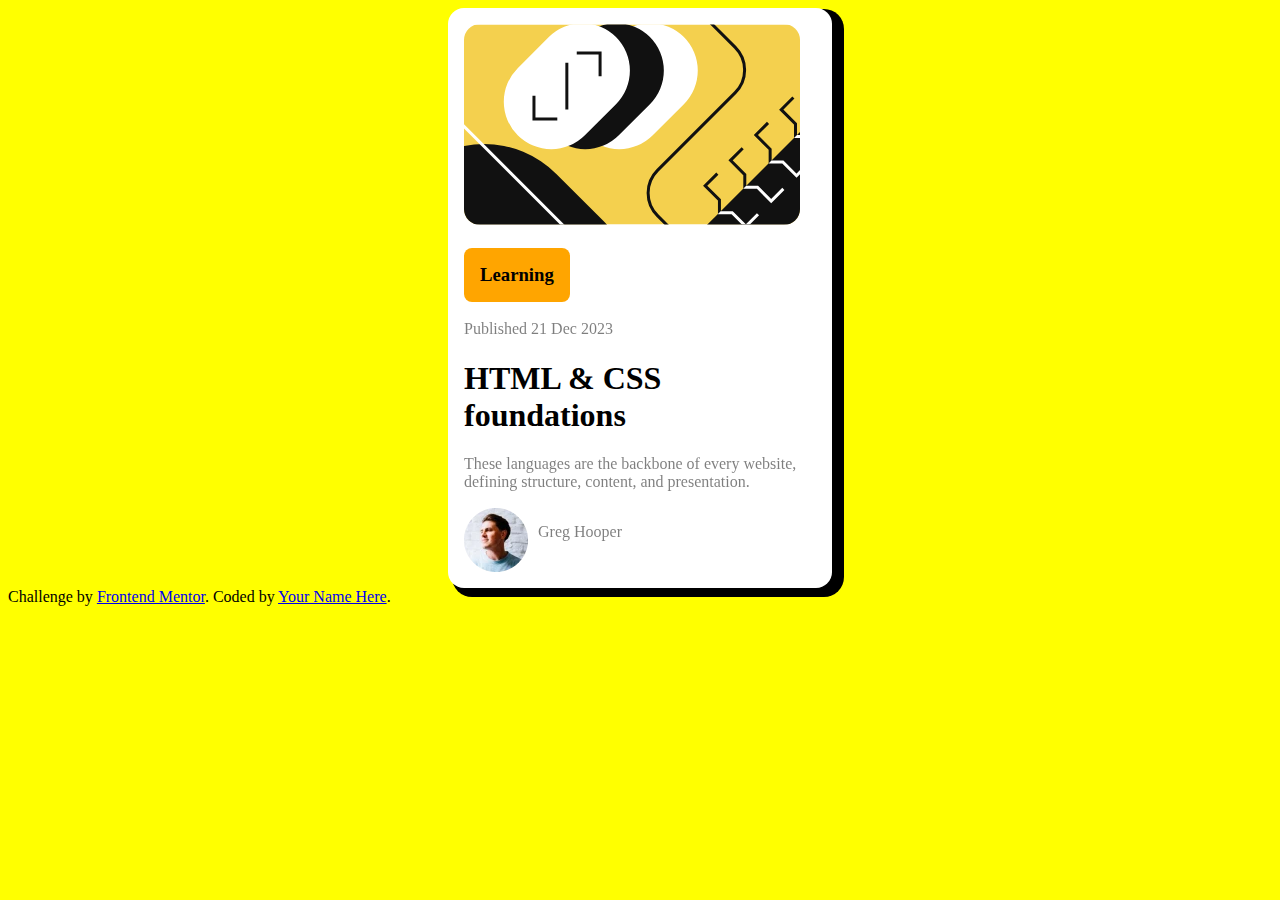
<file: blog-preview-card-main/index.html>
<!DOCTYPE html>
<html lang="en">
<head>
  <meta charset="UTF-8">
  <meta name="viewport" content="width=device-width, initial-scale=1.0"> <!-- displays site properly based on user's device -->

  <link rel="icon" type="image/png" sizes="32x32" href="./assets/images/favicon-32x32.png">
  
  <title>Frontend Mentor | Blog preview card</title>

 <link rel="stylesheet" href="./style/style.css">
</head>
<body>

  <div class="container">
    <header class="main-header">

      <img src="./assets/images/illustration-article.svg" alt="img-hero">
        <h3 class="sub-title">Learning</h3>
        <p class="des-title">Published 21 Dec 2023</p>

        <h1>HTML & CSS foundations</h1>
        <p class="des-title">
          These languages are the backbone of every website, defining structure, content, and presentation.
         
        </p>

        <div class="footer">
          <img src="./assets/images/image-avatar.webp" alt="img-hero">
          <p class="hero-name"> Greg Hooper</p>
        </div>

    </header>
  </div>
  
  <div class="attribution">
    Challenge by <a href="https://www.frontendmentor.io?ref=challenge" target="_blank">Frontend Mentor</a>. 
    Coded by <a href="#">Your Name Here</a>.
  </div>
</body>
</html>
</file>
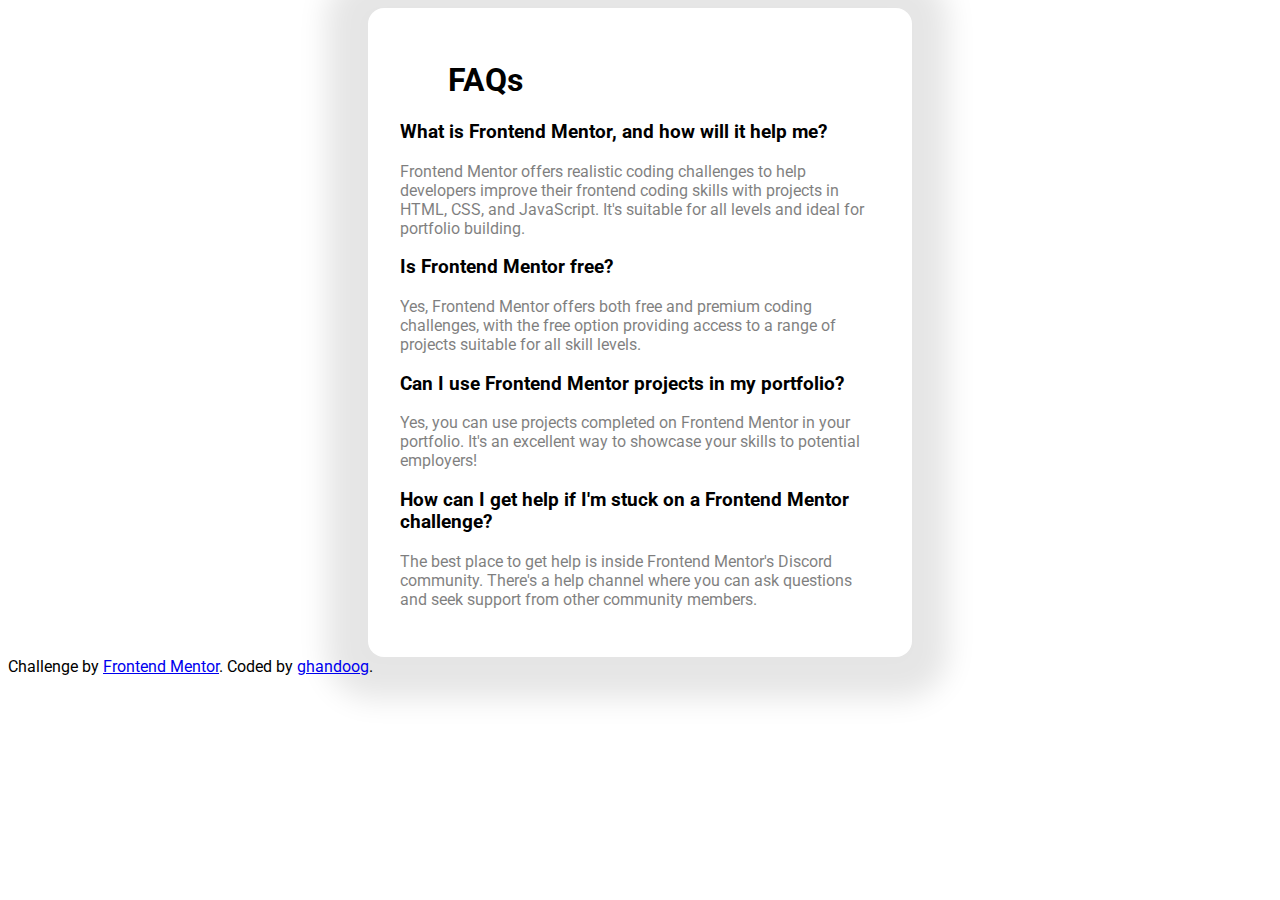
<file: faq-accordion-main/index.html>
<!DOCTYPE html>
<html lang="en">
<head>
  <meta charset="UTF-8">
  <meta name="viewport" content="width=device-width, initial-scale=1.0"> <!-- displays site properly based on user's device -->

  <link rel="icon" type="image/png" sizes="32x32" href="./assets/images/favicon-32x32.png">
  
  <title>Frontend Mentor | FAQ accordion</title>


  <link rel="stylesheet" href="./style/style.css">
</head>
<body>

  <div class="container">
    <h1>FAQs</h1>
    <h3 class="sub-title">What is Frontend Mentor, and how will it help me?</h3>
    <p class="des-title">
      Frontend Mentor offers realistic coding challenges to help developers improve their
      frontend coding skills with projects in HTML, CSS, and JavaScript. It's suitable for
      all levels and ideal for portfolio building.
    </p>

    <h3 class="sub-title">Is Frontend Mentor free?</h3>
    <p class="des-title-2">
      Yes, Frontend Mentor offers both free and premium coding challenges, with the free
      option providing access to a range of projects suitable for all skill levels.
    </p>

    <h3 class="sub-title-3">Can I use Frontend Mentor projects in my portfolio?</h3>
    <p class="des-title-3">
      Yes, you can use projects completed on Frontend Mentor in your portfolio. It's an excellent
      way to showcase your skills to potential employers!
    </p>
    <h3 class="sub-title-4">How can I get help if I'm stuck on a Frontend Mentor challenge?</h3>
    
    <p class="des-title-4">
      The best place to get help is inside Frontend Mentor's Discord community. There's a help
      channel where you can ask questions and seek support from other community members.
    </p>
  </div>



  
  <div class="attribution">
    Challenge by <a href="https://www.frontendmentor.io?ref=challenge" target="_blank">Frontend Mentor</a>. 
    Coded by <a href="#">ghandoog</a>.
  </div>
</body>
</html>
</file>
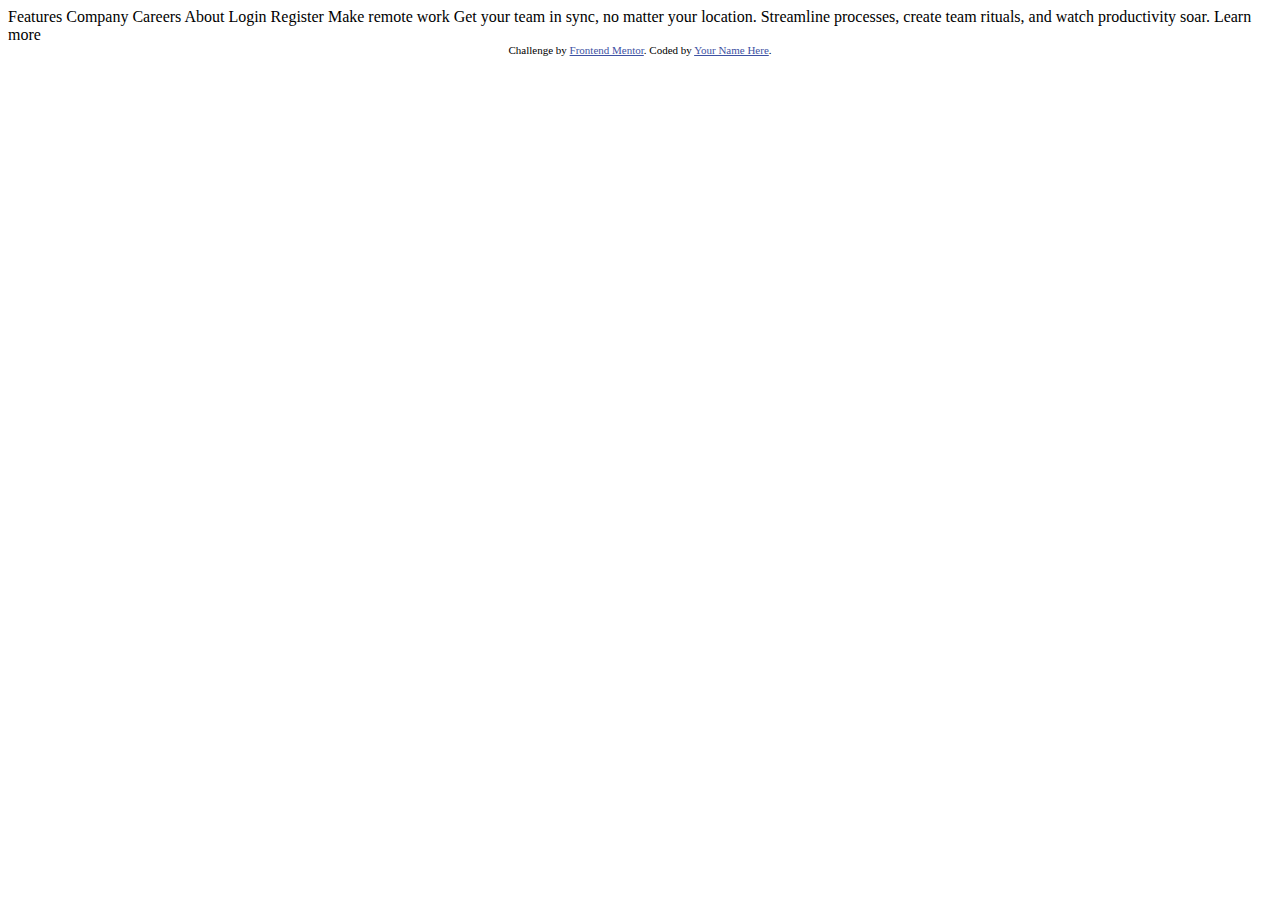
<file: intro-section-with-dropdown-navigation-main/index.html>
<!DOCTYPE html>
<html lang="en">
<head>
  <meta charset="UTF-8">
  <meta name="viewport" content="width=device-width, initial-scale=1.0"> <!-- displays site properly based on user's device -->

  <link rel="icon" type="image/png" sizes="32x32" href="./images/favicon-32x32.png">
  
  <title>Frontend Mentor | Intro section with dropdown navigation</title>

  <!-- Feel free to remove these styles or customise in your own stylesheet 👍 -->
  <style>
    .attribution { font-size: 11px; text-align: center; }
    .attribution a { color: hsl(228, 45%, 44%); }
  </style>
</head>
<body>

  Features
  Company
  Careers
  About

  Login
  Register

  Make remote work

  Get your team in sync, no matter your location. Streamline processes, 
  create team rituals, and watch productivity soar.

  Learn more
  
  <div class="attribution">
    Challenge by <a href="https://www.frontendmentor.io?ref=challenge" target="_blank">Frontend Mentor</a>. 
    Coded by <a href="#">Your Name Here</a>.
  </div>
</body>
</html>
</file>
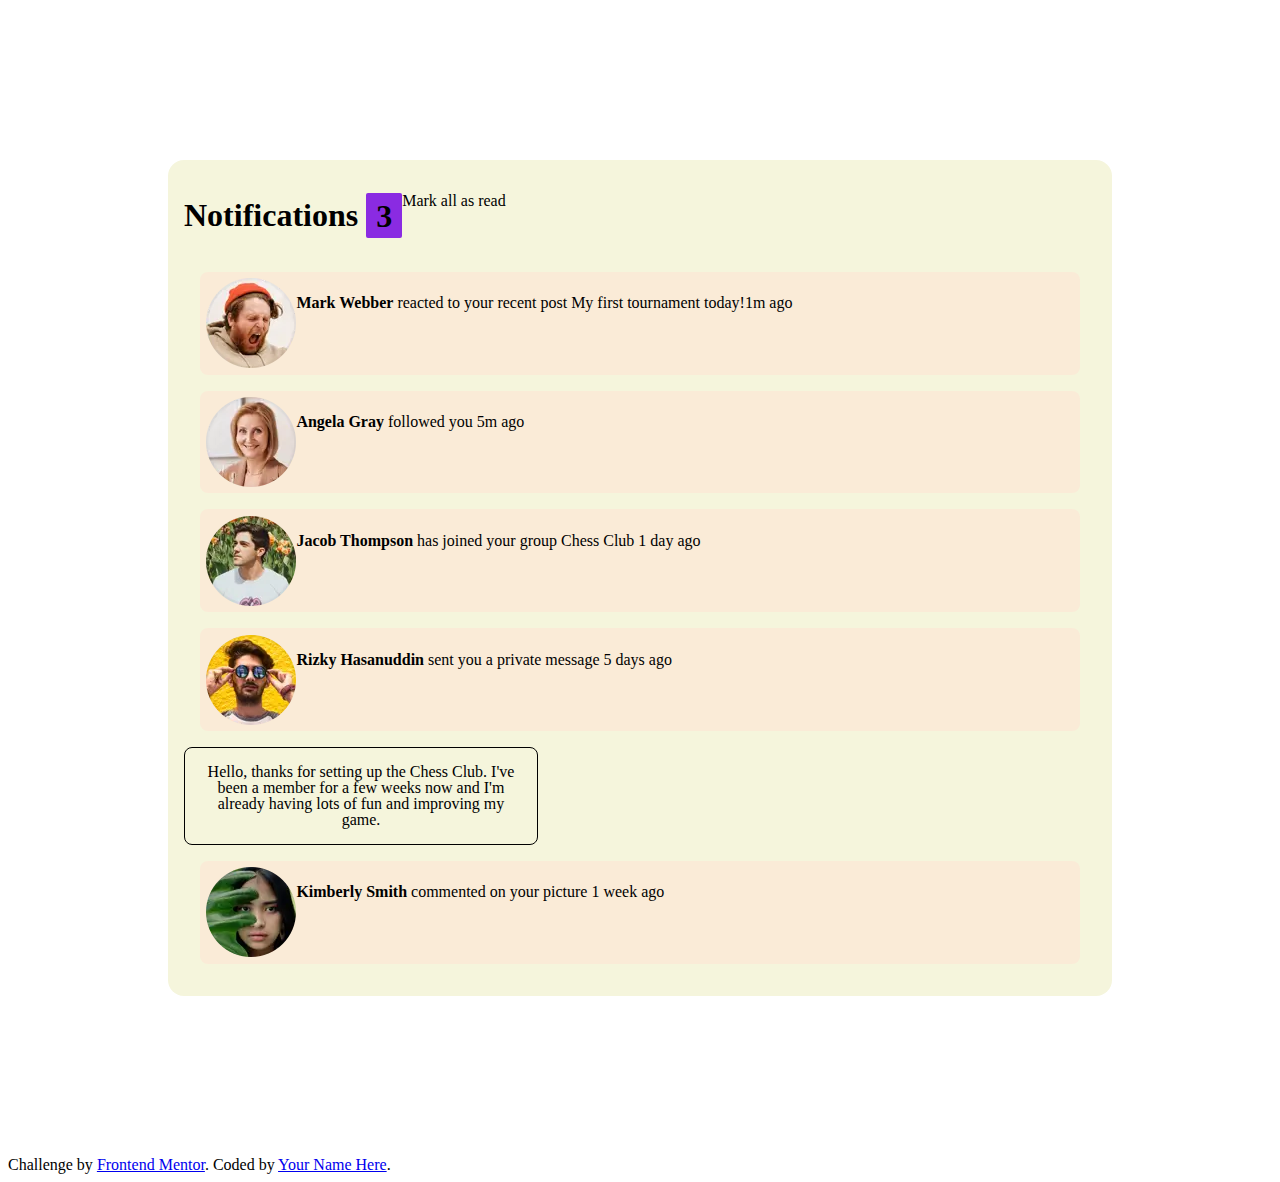
<file: notifications-page-main/index.html>
<!DOCTYPE html>
<html lang="en">
<head>
  <meta charset="UTF-8">
  <meta name="viewport" content="width=device-width, initial-scale=1.0"> <!-- displays site properly based on user's device -->

  <link rel="icon" type="image/png" sizes="32x32" href="./assets/images/favicon-32x32.png">
  
  <title>Frontend Mentor | Notifications page</title>

  <link rel="stylesheet" href="./style/style.css">
</head>
<body>


  <!-- Container -->
  <div class="container">

    <div class="notify">
      <h1>Notifications <span>3</span></h1>
      <p>Mark all as read</p>
    </div>

    <div class="chat-message">
      <img src="./assets/images/avatar-mark-webber.webp" alt="avatar-img">
      <p> <strong>Mark Webber</strong> reacted to your recent post My first tournament today!</p>
      <p> 1m ago</p>
    </div>

    <div class="chat-message">
      <img src="./assets/images/avatar-angela-gray.webp" alt="avatar-img">
      <p> <strong>Angela Gray</strong> followed you 5m ago</p>
    </div>

    <div class="chat-message">
      <img src="./assets/images/avatar-jacob-thompson.webp" alt="avatar-img">
      <p> <strong>Jacob Thompson</strong> has joined your group Chess Club 1 day ago</p>
    </div>

    <div class="chat-message">
      <img src="./assets/images/avatar-rizky-hasanuddin.webp" alt="avatar-img">
      <p> <strong>Rizky Hasanuddin</strong> sent you a private message 5 days ago</p>
    </div>

    <div class="small-chat">
      Hello, thanks for setting up the Chess Club. I've been a member for a few weeks now and 
        I'm already having lots of fun and improving my game.
    </div>

    <div class="chat-message">
      <img src="./assets/images/avatar-kimberly-smith.webp" alt="avatar-img">
      <p> <strong>Kimberly Smith</strong> commented on your picture 1 week ago</p>
    </div> 
  </div>

  
  
  <div class="attribution">
    Challenge by <a href="https://www.frontendmentor.io?ref=challenge" target="_blank">Frontend Mentor</a>. 
    Coded by <a href="#">Your Name Here</a>.
  </div>
</body>
</html>
</file>
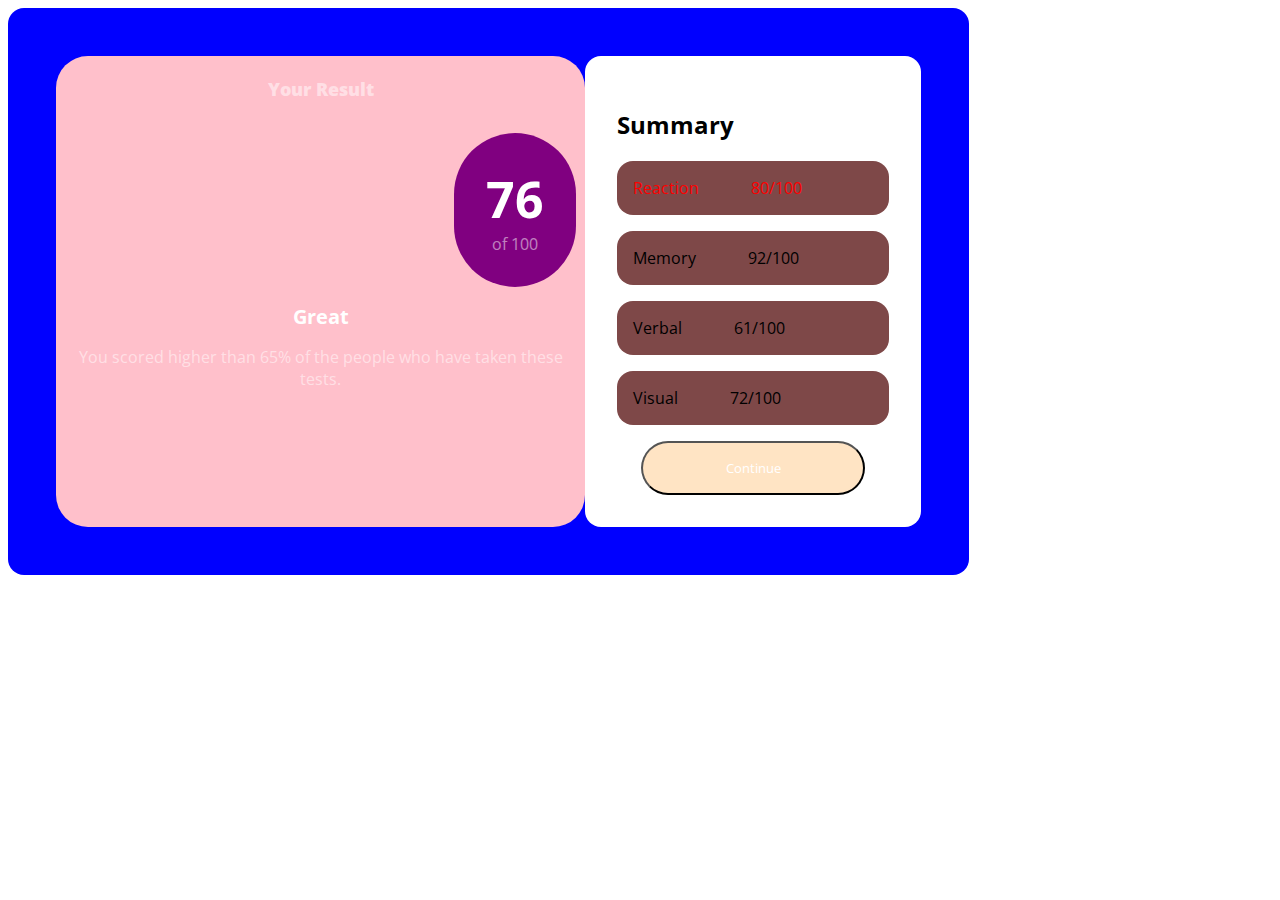
<file: results-summary-component-main/src/index.html>
<!DOCTYPE html>
<html lang="en">
<head>
  <meta charset="UTF-8">
  <meta name="viewport" content="width=device-width, initial-scale=1.0"> <!-- displays site properly based on user's device -->

  <title>Results summary component</title>

  <link rel="stylesheet" href="./style/main-style.css">

</head>
<body>

  <section class="container">
    <div class="left-container">
        <h1 class="result-title">Your Result</h1>
        <div class="rounded-circle rounded-full">
          <score class="score-point">76</score>
          <div class="result">of 100</div>
        </div>
        <div class="state">Great</div>
        <p> You scored higher than 65% of the people who have taken these tests.</p>
    </div>

    <div class="right-container">
        <h2>Summary</h1>
        <div class="reaction">Reaction <span>80/100</span></div>
        <div>Memory <span>92/100</span></div>
        <div>Verbal <span>61/100</span></div>
        <div>Visual <span>72/100</span></div>
        <button class="submit">Continue</button>
    </div>
  </section>



  

  
  <!-- <div class="attribution">
    Challenge by <a href="https://www.frontendmentor.io?ref=challenge" target="_blank">Frontend Mentor</a>. 
    Coded by <a href="#">Your Name Here</a>.
  </div> -->
</body>
</html>
</file>
<file: blog-preview-card-main/style/style.css>
body {
  background-color: yellow;
}

.main-header {
  width: 22rem;
  margin: auto;
  padding: 1rem;
  border-radius: 1rem;
  background-color: white;
  box-shadow: 8px 5px 0px 4px rgb(0, 0, 0);
}
.main-header img {
  border-radius: 1rem;
}
.main-header p {
  opacity: 0.5;
}
.main-header .sub-title {
  background-color: orange;
  width: -moz-fit-content;
  width: fit-content;
  padding: 1rem;
  border-radius: 0.5rem;
}
.main-header .footer {
  display: flex;
  gap: 10px;
}/*# sourceMappingURL=style.css.map */
</file>
<file: faq-accordion-main/style/style.css>
@import url("https://fonts.googleapis.com/css2?family=Roboto:ital,wght@0,100;0,300;0,400;0,500;0,700;0,900;1,100;1,300;1,400;1,500;1,700;1,900&display=swap");
body {
  font-family: "Roboto";
}

.container {
  width: 30rem;
  margin: auto;
  padding: 2rem;
  background-color: white;
  border-radius: 1rem;
  box-shadow: -3px 3px 29px 39px rgba(0, 0, 0, 0.1);
}

h1 {
  margin-left: 10%;
}

p {
  opacity: 0.5;
}/*# sourceMappingURL=style.css.map */
</file>
<file: notifications-page-main/style/style.css>
.container {
  padding: 1rem;
  background-color: beige;
  border-radius: 1rem;
  margin: 10rem;
}
.container .notify {
  display: flex;
}
.container .notify span {
  background-color: blueviolet;
  padding: 0.3rem;
  border-radius: 2px;
  padding-right: 10px;
  padding-left: 10px;
}
.container .chat-message {
  display: flex;
  background-color: antiquewhite;
  border-radius: 0.5rem;
  margin: 1rem;
  padding: 0.4rem;
}
.container .small-chat {
  text-align: center;
  border: 1px solid;
  border-radius: 0.5rem;
  padding: 1rem;
  line-height: 1rem;
  max-width: 20rem;
  justify-content: center;
}/*# sourceMappingURL=style.css.map */
</file>
<file: results-summary-component-main/src/style/main-style.css>
@import url("https://fonts.googleapis.com/css?family=Open+Sans|Sofia|Trirong");

* {
  font-family: "Open Sans", "Sofia";
}

.container {
  display: flex;
  text-align: center;
  background-color: blue;
  padding: 3rem;
  width: -moz-fit-content;
  width: fit-content;
  border-radius: 1rem;
}

.container:hover {
  box-shadow: 16px 17px 12px -3px rgba(0, 0, 0, 0.5);
}

.container .result {
  color: white;
  opacity: 0.5;
}

.left-container {
  background-color: pink;
  padding: 1%;
  border-radius: 2rem;
}

.result-title, p {
  color: white;
  opacity: 0.5;
  margin-bottom: 2rem;
}

.rounded-circle {
  width: -moz-fit-content;
  width: fit-content;
  background-color: purple;
  border-radius: 25rem;
  padding: 2rem;
  margin-left: auto;
}

.score-point {
  font-size: 50px;
  font-weight: bolder;
  color: white;
}

.state {
  font-weight: bolder;
  color: white;
  font-size: 20px;
  margin-top: 1rem;
}

p {
  width: -moz-fit-content;
  width: fit-content;
}

.right-container {
  background-color: white;
  padding: 2rem;
  border-radius: 1rem;
}

.right-container h2 {
  text-align: left;
}

.right-container div {
  padding: 1rem;
  background-color: rgb(126, 72, 72);
  margin-bottom: 1rem;
  border-radius: 1rem;
  width: 15rem;
  text-align: left;
}

.right-container span {
  margin-left: 3rem;
  text-align: right;
}

h1 {
  font-size: 50px;
  font-weight: bolder;
  color: white;
  font-size: large;
  font-weight: 800;
  color: black;
}

.reaction {
  color: red;
}

.submit {
  padding: 1rem;
  color: white;
  background-color: bisque;
  width: 14rem;
  border-radius: 2rem;
}
/*# sourceMappingURL=main-style.css.map */
</file>
